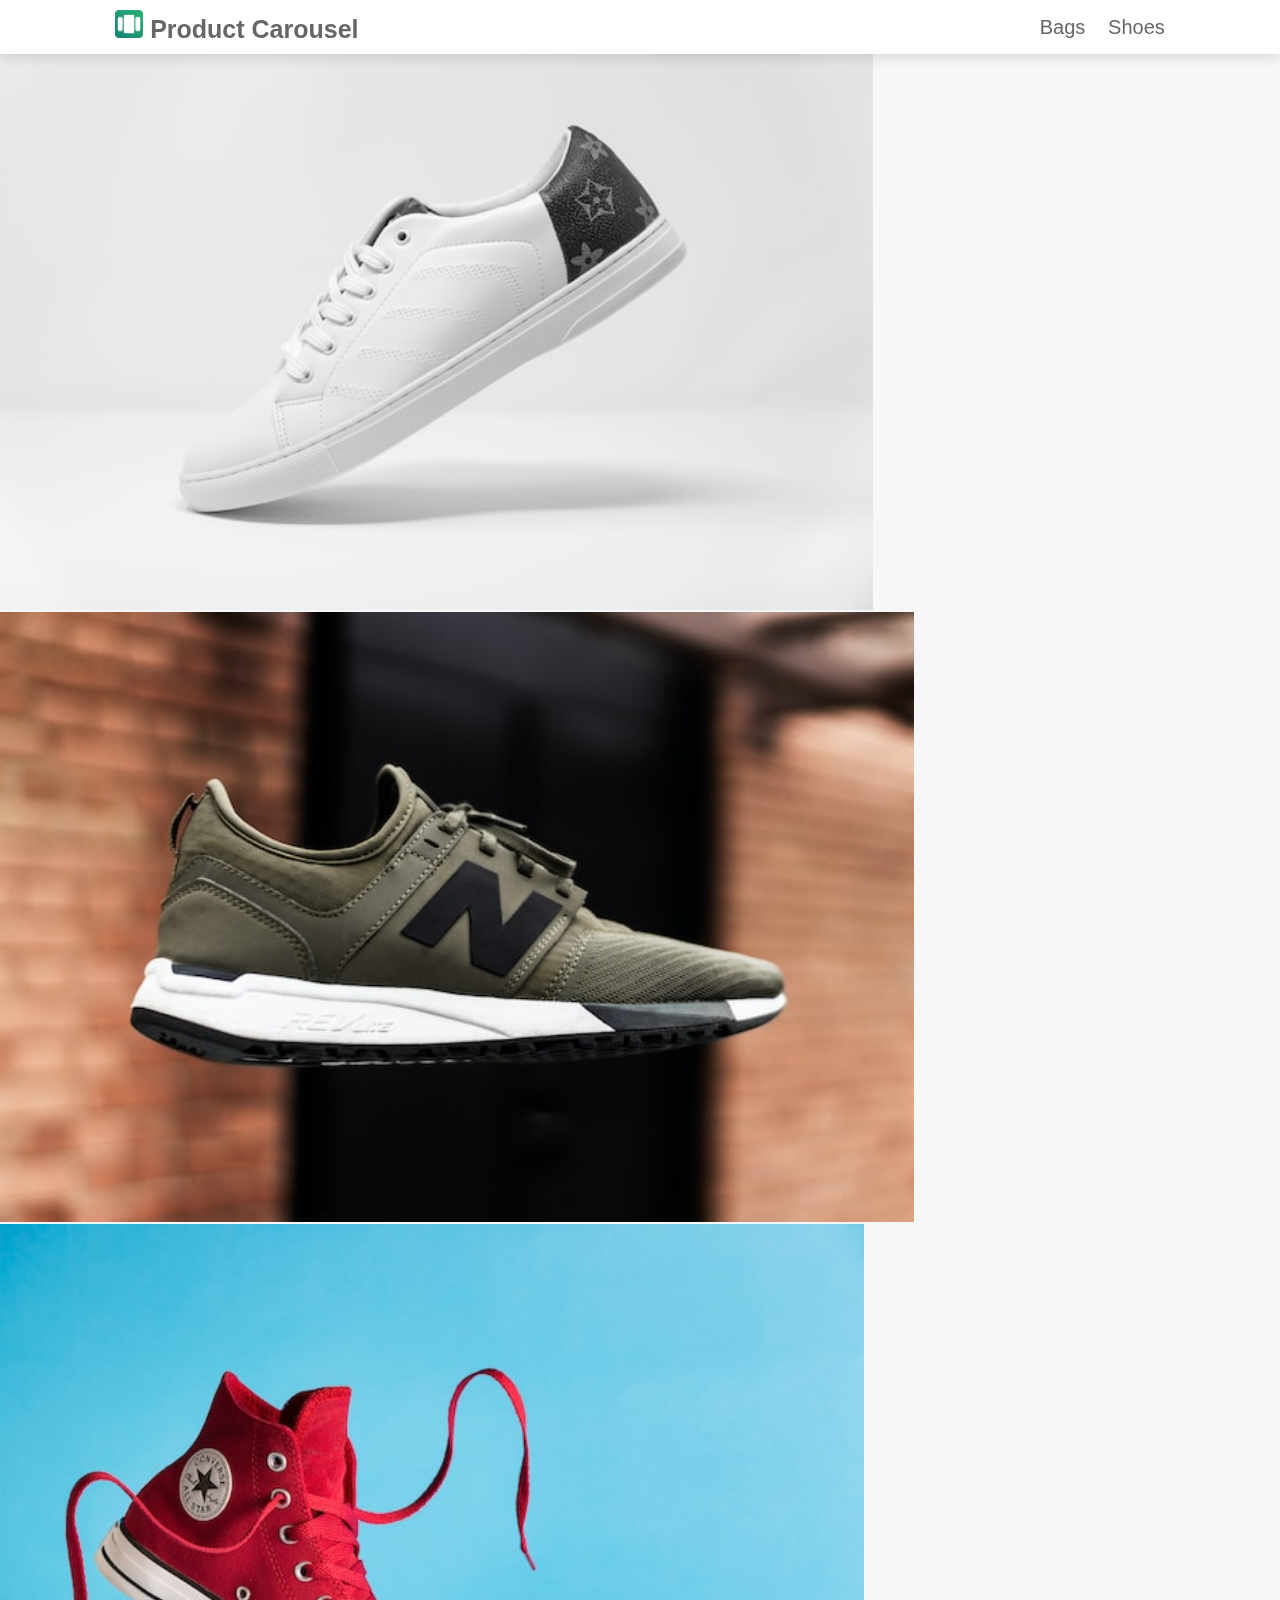
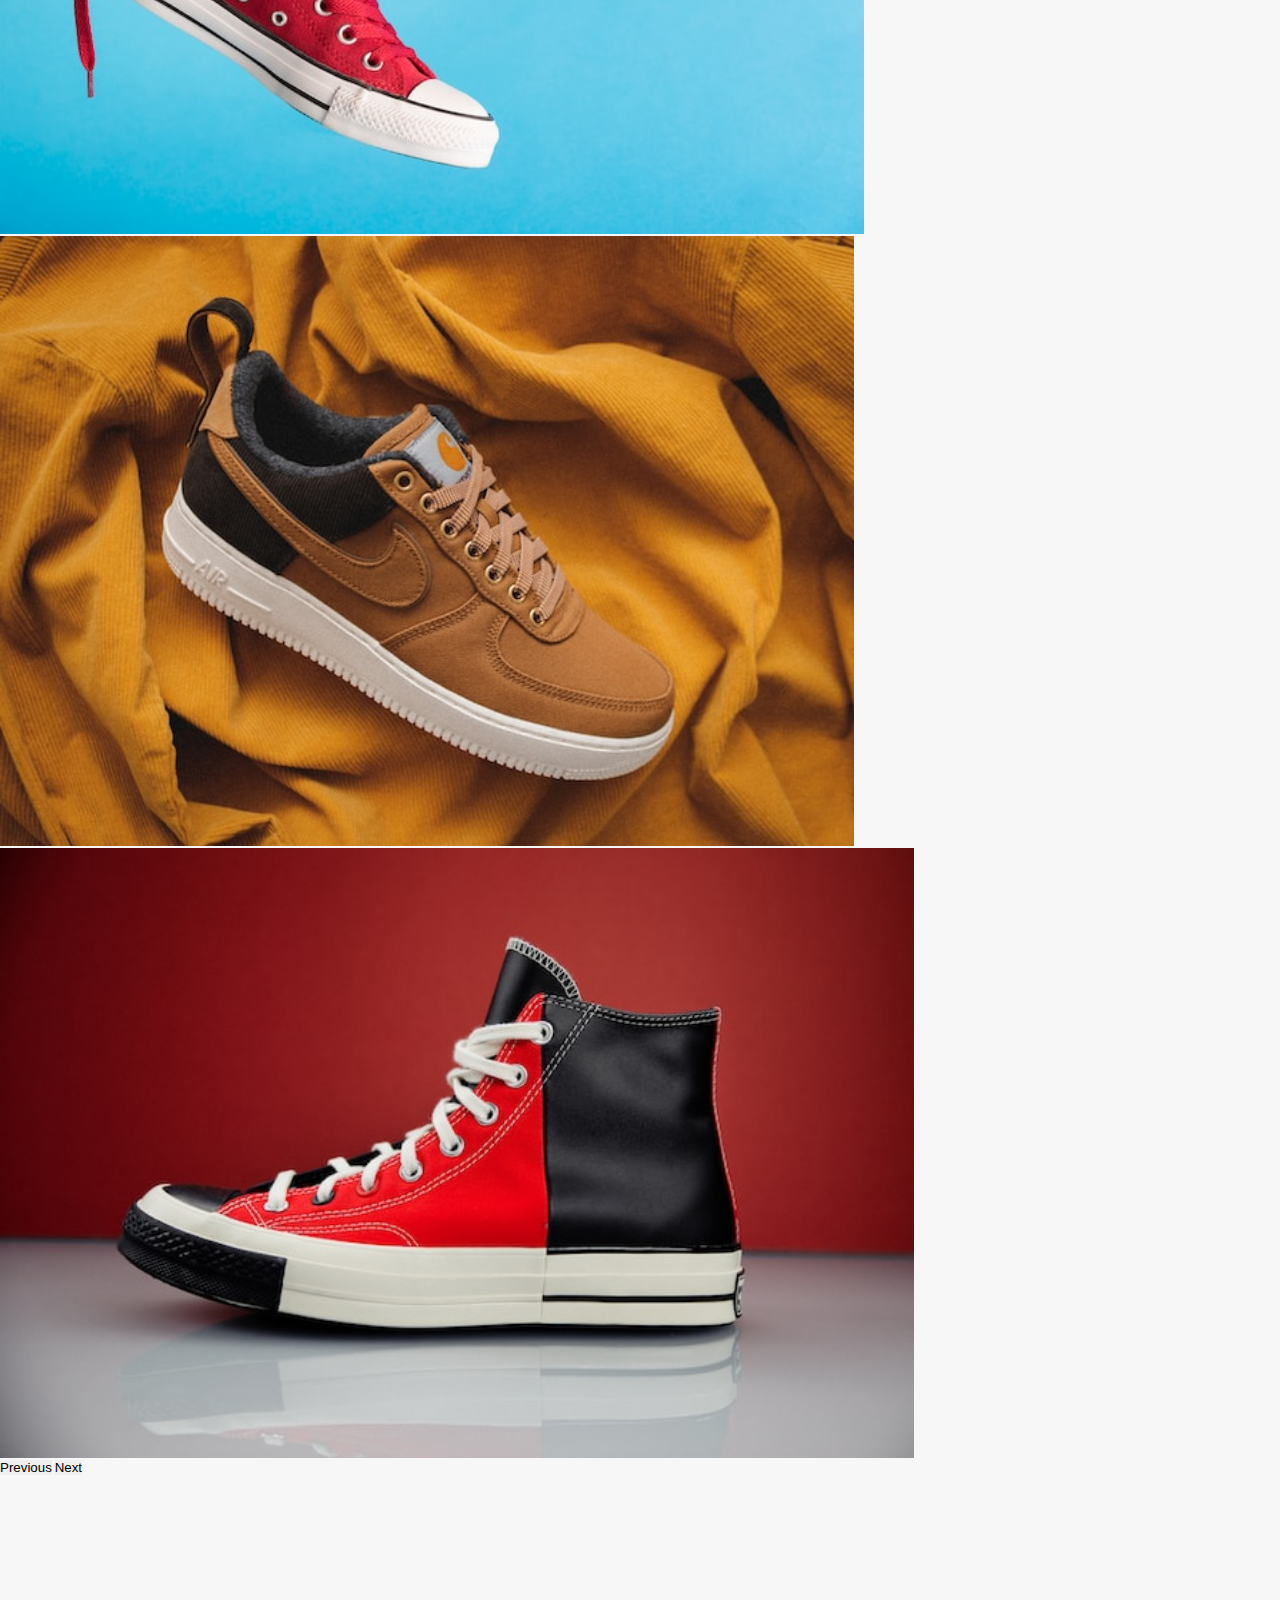
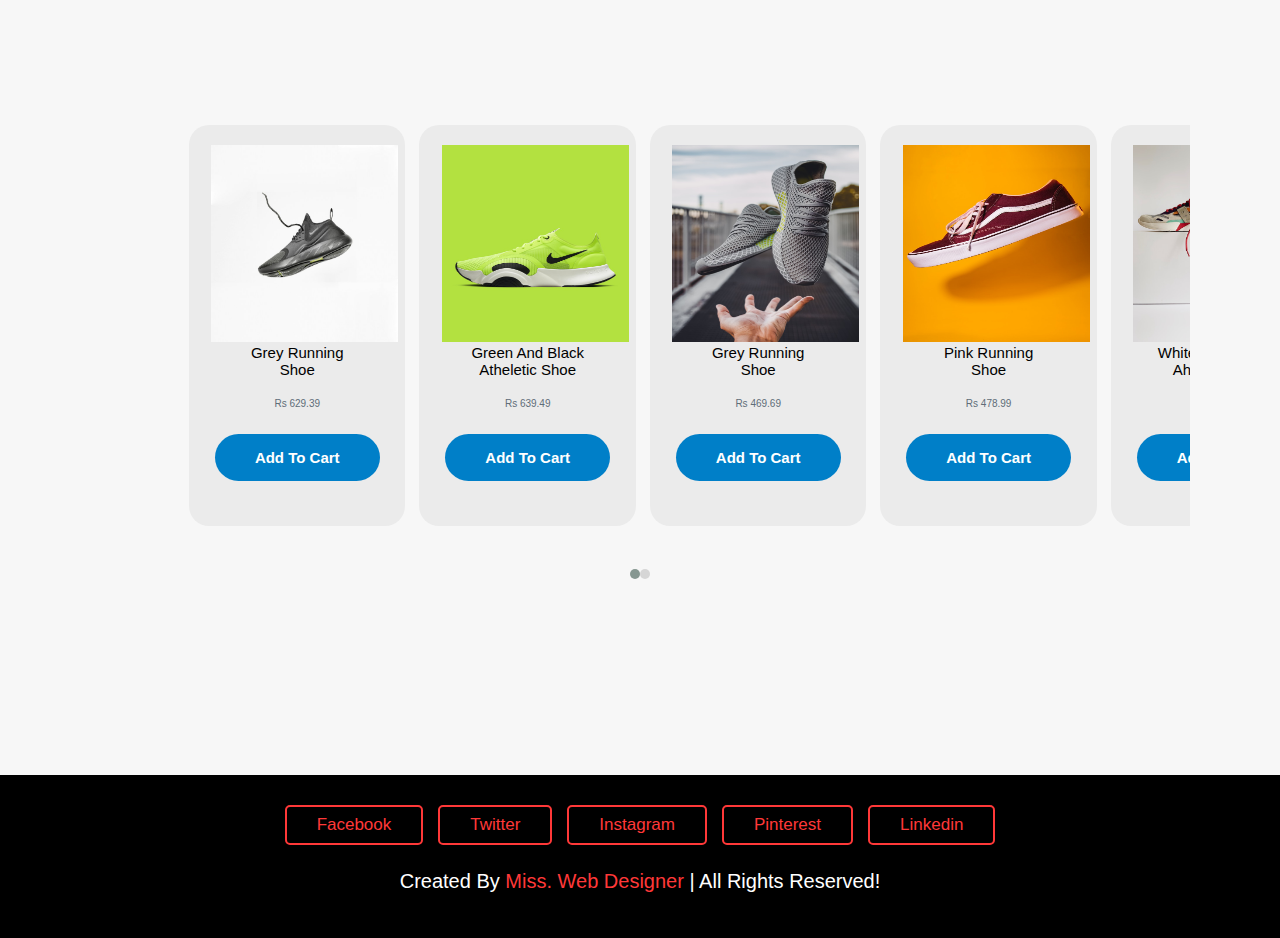
<file: shoe.html>
<!DOCTYPE html>
<html lang="en">
<head>
    <meta charset="UTF-8">
    <meta name="viewport" content="width=device-width, initial-scale=1.0">
    <title>Carousel</title>
    <link href="https://cdn.jsdelivr.net/npm/bootstrap@5.0.2/dist/css/bootstrap.min.css" rel="stylesheet" integrity="sha384-EVSTQN3/azprG1Anm3QDgpJLIm9Nao0Yz1ztcQTwFspd3yD65VohhpuuCOmLASjC" crossorigin="anonymous">
    <script src="https://cdn.jsdelivr.net/npm/bootstrap@5.0.2/dist/js/bootstrap.bundle.min.js" integrity="sha384-MrcW6ZMFYlzcLA8Nl+NtUVF0sA7MsXsP1UyJoMp4YLEuNSfAP+JcXn/tWtIaxVXM" crossorigin="anonymous"></script>
    <link href="style.css" rel="stylesheet">
    <script src="script.js" defer></script>

    <link rel="stylesheet" href="https://cdnjs.cloudflare.com/ajax/libs/font-awesome/5.15.3/css/all.min.css">

</head>
<body>
    <header>

  
        <div class="logo">
          <img src="images/logo.jpg">
          Product Carousel
        </div> 
    
        <div id="menu-bar" class="fas fa-bars"></div>
    
        <nav class="navbar">
            <a href="index.html">Bags</a>
            <a href="shoe.html">Shoes</a>
           
    </header>
    
    
    
        <div id="carouselExampleControls" class="carousel slide" data-bs-ride="carousel">
            <div class="carousel-inner">
              <div class="carousel-item active">
                <img src="images/sh1.jpg" class="d-block w-100" style="height: 610px;" alt="...">
              </div>
              <div class="carousel-item">
                <img src="images/sh2.jpg" class="d-block w-100" style="height: 610px;" alt="...">
              </div>
              <div class="carousel-item">
                <img src="images/sh3.jpg" class="d-block w-100" style="height: 610px;" alt="...">
              </div>
              <div class="carousel-item">
                <img src="images/sh4.jpg" class="d-block w-100" style="height: 610px;" alt="...">
              </div>
              <div class="carousel-item">
                <img src="images/sh5.jpg" class="d-block w-100" style="height: 610px;" alt="...">
              </div>
            
            </div>
            <button class="carousel-control-prev" type="button" data-bs-target="#carouselExampleControls" data-bs-slide="prev">
              <span class="carousel-control-prev-icon" aria-hidden="true"></span>
              <span class="visually-hidden">Previous</span>
            </button>
            <button class="carousel-control-next" type="button" data-bs-target="#carouselExampleControls" data-bs-slide="next">
              <span class="carousel-control-next-icon" aria-hidden="true"></span>
              <span class="visually-hidden">Next</span>
            </button>
        </div>
    

          <div class="content">
            <div style="display: grid; position: relative;">
                <section class = "slider" >
                    <div class="card">
                        <img src="images/sh6.jpg" draggable="false" />
                        <h2>Grey running <br> shoe</h2>
                        <span>Rs 629.39</span>
                        <button class="btn btn-primary">Add to cart</button>
                    </div>
                    <div class="card">
                        <img src="images/sh7.jpg" draggable="false" />
                        <h2>Green and black <br> atheletic shoe</h2>
                        <span>Rs 639.49</span>
                        <button class="btn btn-primary">Add to cart</button>
                    </div>
                    <div class="card">
                        <img src="images/sh8.jpg" draggable="false" />
                        <h2>Grey running <br>shoe </h2>
                        <span>Rs 469.69</span>
                        <button class="btn btn-primary">Add to cart</button>
                    </div>
                    <div class="card">
                        <img src="images/sh9.jpg" draggable="false" />
                        <h2>Pink running <br> shoe </h2>
                        <span>Rs 478.99</span>
                        <button class="btn btn-primary">Add to cart</button>
                    </div>
                    <div class="card">
                      <img src="images/sh10.jpg" draggable="false" />
                      <h2>White and orange <br> aheletic shoe</h2>
                      <span>Rs 589.45</span>
                      <button class="btn btn-primary">Add to cart</button>
                  </div>
                  <div class="card">
                      <img src="images/sh11.jpg" draggable="false" />
                      <h2>White and blue <br> nike shoe</h2>
                      <span>Rs 479.24</span>
                      <button class="btn btn-primary">Add to cart</button>
                  </div>
                  <div class="card">
                      <img src="images/sh12.jpg" draggable="false" />
                      <h2>Black and white <br> aheletic shoe</h2>
                      <span>Rs 379.35</span>
                      <button class="btn btn-primary">Add to cart</button>
                  </div>
                  <div class="card">
                      <img src="images/sh13.jpg" draggable="false" />
                      <h2>Grey and brown <br> shoe</h2>
                      <span>Rs 769.99</span>
                      <button class="btn btn-primary">Add to cart</button>
                    </div>
                </section>
                <div class="dots"></div>
            </div>
        </div>
    
         <!-- footer section  -->
      <section class="footer">

        <div class="share">
            <a href="#" class="butn">facebook</a>
            <a href="#" class="butn">twitter</a>
            <a href="#" class="butn">instagram</a>
            <a href="#" class="butn">pinterest</a>
            <a href="#" class="butn">linkedin</a>
        </div>
        <h1 class="credit"> created by <span> Miss. Web Designer </span> | All rights reserved! </h1>
    </section>


</body>
</html>
</file>
<file: style.css>
img {

    height: 28px;
  }

  :root {
    --red: #ff3838;
}

* {
    font-family: 'Nunito', sans-serif;
    margin: 0;
    padding: 0;
    box-sizing: border-box;
    outline: none;
    border: none;
    text-decoration: none;
    text-transform: capitalize;
    transition: all .2s linear;
}

*::selection {
    background: var(--red);
    color: #fff;
}

html {
    font-size: 62.5%;
    overflow-x: hidden;
    scroll-behavior: smooth;
    scroll-padding-top: 6rem;
}

body {
    background: #f7f7f7;
}

section {
    padding: 2rem 9%;
}

.heading {
    text-align: center;
    font-size: 3.5rem;
    padding: 1rem;
    color: #666;
}

.heading span {
    color: var(--red);
}

  header {
    position: fixed;
    top: 0;
    left: 0;
    right: 0;
    z-index: 1000;
    display: flex;
    align-items: center;
    justify-content: space-between;
    background: #fff;
    padding: 1rem 9%;
    box-shadow: 0 .5rem 1rem rgba(0, 0, 0, .1);
}

 .logo {
    font-size: 2.5rem;
    font-weight: bolder;
    color: #666;
    text-decoration: none;

  }

div .logo {
    padding-right: .5rem;
    color: var(--red);
 
  }

header .navbar a {
    font-size: 2rem;
    margin-left: 2rem;
    color: #666;
    text-decoration: none;

  }

header .navbar a:hover {
    color: var(--red);
    text-decoration: none;

  }

#menu-bar {
    font-size: 3rem;
    cursor: pointer;
    color: #666;
    border: .1rem solid #666;
    border-radius: .3rem;
    padding: .5rem 1.5rem;
    display: none;
}



.content{
  display: flex;
  align-items: center;
  justify-content: center;
  height: 100vh;
}

.btn{
  padding: 15px 40px;
  border-radius: 50px;
  font-weight: bold;
  cursor: pointer;
}

.btn-primary{
  background-color: #007fc8;
  color: #fff;
}

.btn-primary:hover{
  background-color: #004e7a;
}

.slider{
  display: flex;
  max-width: 1100px;
  position: relative;
  overflow: hidden;
  cursor: pointer;
  white-space: nowrap;
  scroll-behavior: smooth;
}

.slider.dragging{
  cursor: grab;
  scroll-behavior: auto;
}

.slider.dragging .card{
  pointer-events: none;
}

.slider .card{
  background-color: #ebebeb;
  text-align: center;
  padding: 20px 0;
  border-radius: 20px;
  font-family: Roboto, 'Times New Roman';
  user-select: none;
  margin-left: 14px;
  flex-grow: 0;
  flex-shrink: 0;
  flex-basis: 24%;
}

.slider .card:first-child{
  margin-left: 0px;
}

.card img{
  width: 202px;
  padding-left: 15px;
  height: 197px;
}

.card h2{
  margin-bottom: 20px;
  font-weight: 400;
}

.card span{
  display: block;
  color: #606d78;
}

.card button{
  margin-top: 40px;
  width: 165px;
  margin: 25px;
 font-size: 15px;
}

.dots{
  position: absolute;
  bottom: -35px;
  left: 50%;
  width: max-content;
}

.dots span{
  border-radius: 50%;
  width: 1rem;
  height: 1rem;
  background-color: #D6D6D6;
  display: inline-block;
  margin-top: 25px;
}

.dots span:hover{
  background-color: #869791;
}

.dots span.active{
  background-color: #869791;
}

@media screen and (max-width: 900px) {
  .slider .card{
      flex-basis: 32%;
  }
}

@media screen and (max-width: 550px) {
  .slider .card{
      flex-basis: 54%;
  }
}


.footer {
  background: #000;
  text-align: center;
}

.footer .share {
  display: flex;
  gap: 1.5rem;
  justify-content: center;
  flex-wrap: wrap;

}

.butn {
    display: inline-block;
    padding: .8rem 3rem;
    border: .2rem solid var(--red);
    color: var(--red);
    cursor: pointer;
    font-size: 1.7rem;
    border-radius: .5rem;
    position: relative;
    overflow: hidden;
    z-index: 0;
    margin-top: 1rem;
 text-decoration: none;
  }

.butn::before {
    content: '';
    position: absolute;
    top: 0;
    right: 0;
    width: 0%;
    height: 100%;
    background: var(--red);
    transition: .3s linear;
    z-index: -1;
}

.butn:hover::before {
    width: 100%;
    left: 0;
}

.butn:hover {
    color: #fff;
}
 
.footer .credit {
  padding: 2.5rem 1rem;
  color: #fff;
  font-weight: normal;
  font-size: 2rem;
}

.footer .credit span {
  color: var(--red);
}

#scroll-top {
  position: fixed;
  top: -120%;
  right: 2rem;
  padding: .5rem 1.5rem;
  font-size: 4rem;
  background: var(--red);
  color: #fff;
  border-radius: .5rem;
  transition: 1s linear;
  z-index: 1000;
}

#scroll-top.active {
  top: calc(100% - 12rem)
}
</file>
